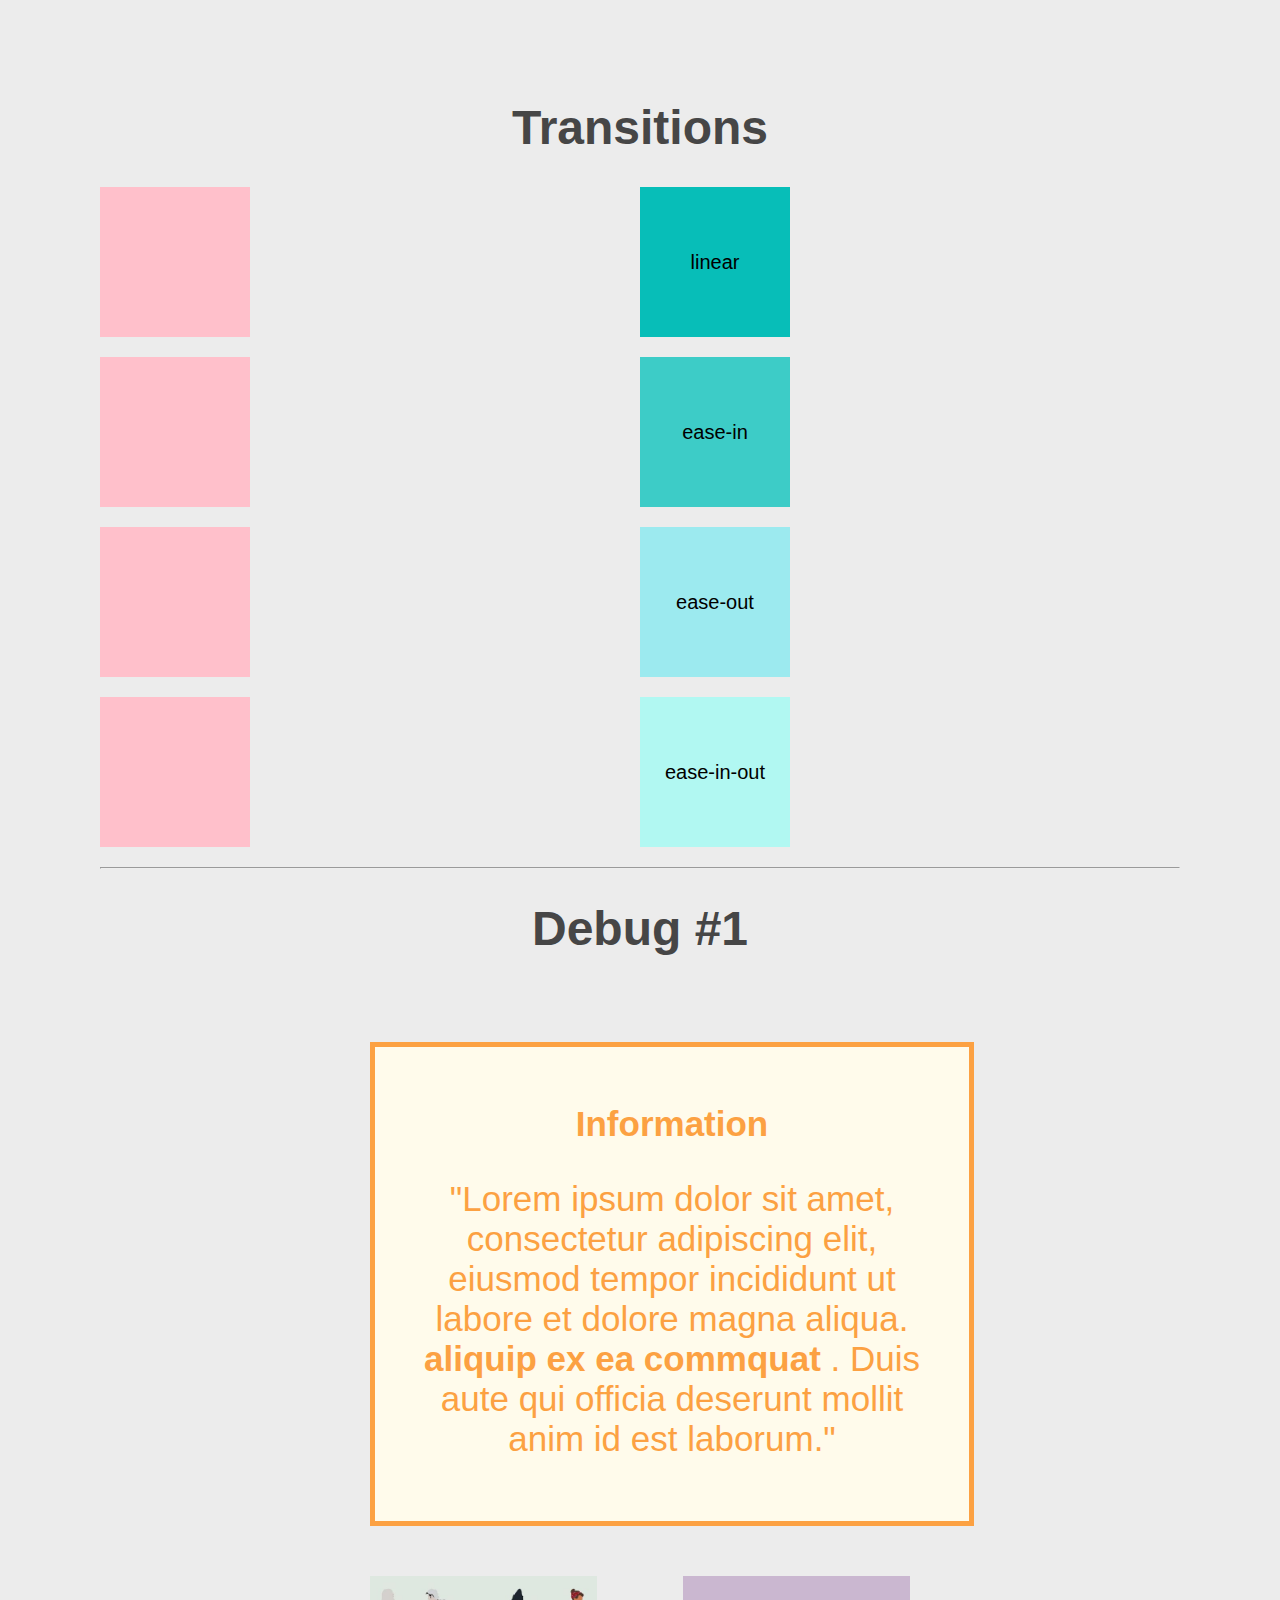
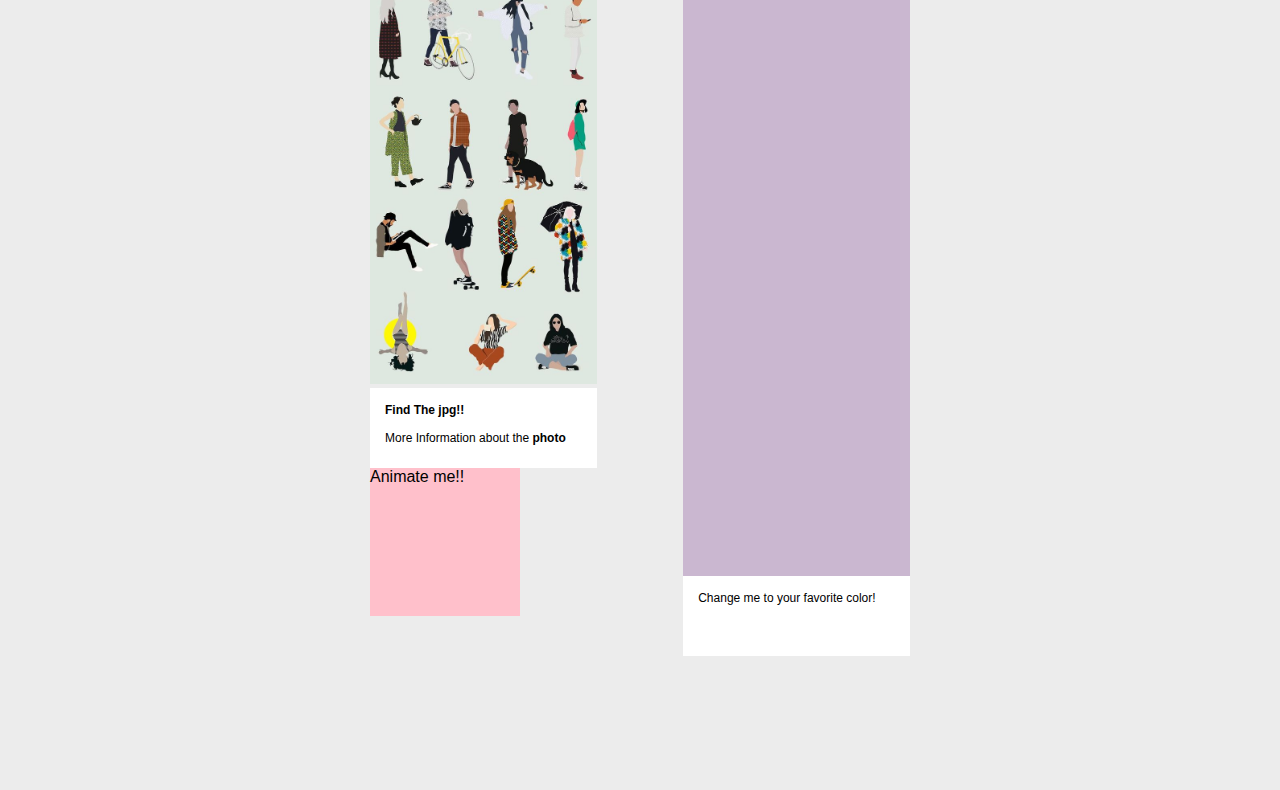
<file: Class/Class6-1/transitions.html>
<!DOCTYPE html>
<html lang="en" dir="ltr">
  <head>
    <meta charset="utf-8">
    <title>CSS Transitions</title>
    <link rel="stylesheet" href="css/transition-style.css">
  </head>
  <body>

    <section>
      <h1 class="title">Transitions</h1>

      <div class="leftSide">
        <div class="box color"> </div>
        <div class="box scale"> </div>
        <div class="box rotate"> </div>
        <div class="box translate"> </div>
      </div>

      <div class="rigthSide">
        <div class="trigger">
          <div class="box one">linear</div>
          <div class="box two">ease-in</div>
          <div class="box three">ease-out</div>
          <div class="box four">ease-in-out</div>
        </div>
      </div>
    </section>

    <hr>

    <section>
      <h1 class="title">Debug #1</h1>

      <!-- Find the 3 bugs, change the pink box and put your favorite color, and animate the pink box -->

      <div class="container">
            <div class="information">
                <h2>Information
                <p> "Lorem ipsum dolor sit amet, consectetur adipiscing elit,
                  eiusmod tempor incididunt ut labore et dolore magna aliqua.
                  <strong>aliquip ex ea commquat </strong>. Duis aute
                  qui officia deserunt mollit anim id est laborum."
                </p>
            </div>

            <div class="cardLeft">
                  <img src="img/thisOne/flatCharacters.jpg" alt="Flat Characters">
                  <div class="cardBase"><strong>Find The jpg!!</strong> <br><br> More Information about the <b>photo</b></div>
            </div>

            <div class="cardRight">
                <div class="colorBox"></div>
                <div class="cardBase">  Change me to your favorite color! </div>
            </div>

            <div class="transitionContainer rotate">
                    <div class="box animation">Animate me!!</div>
            </div>
      </div>

      <!-- You wen too far -->

    </section>






  </body>
</html>
</file>
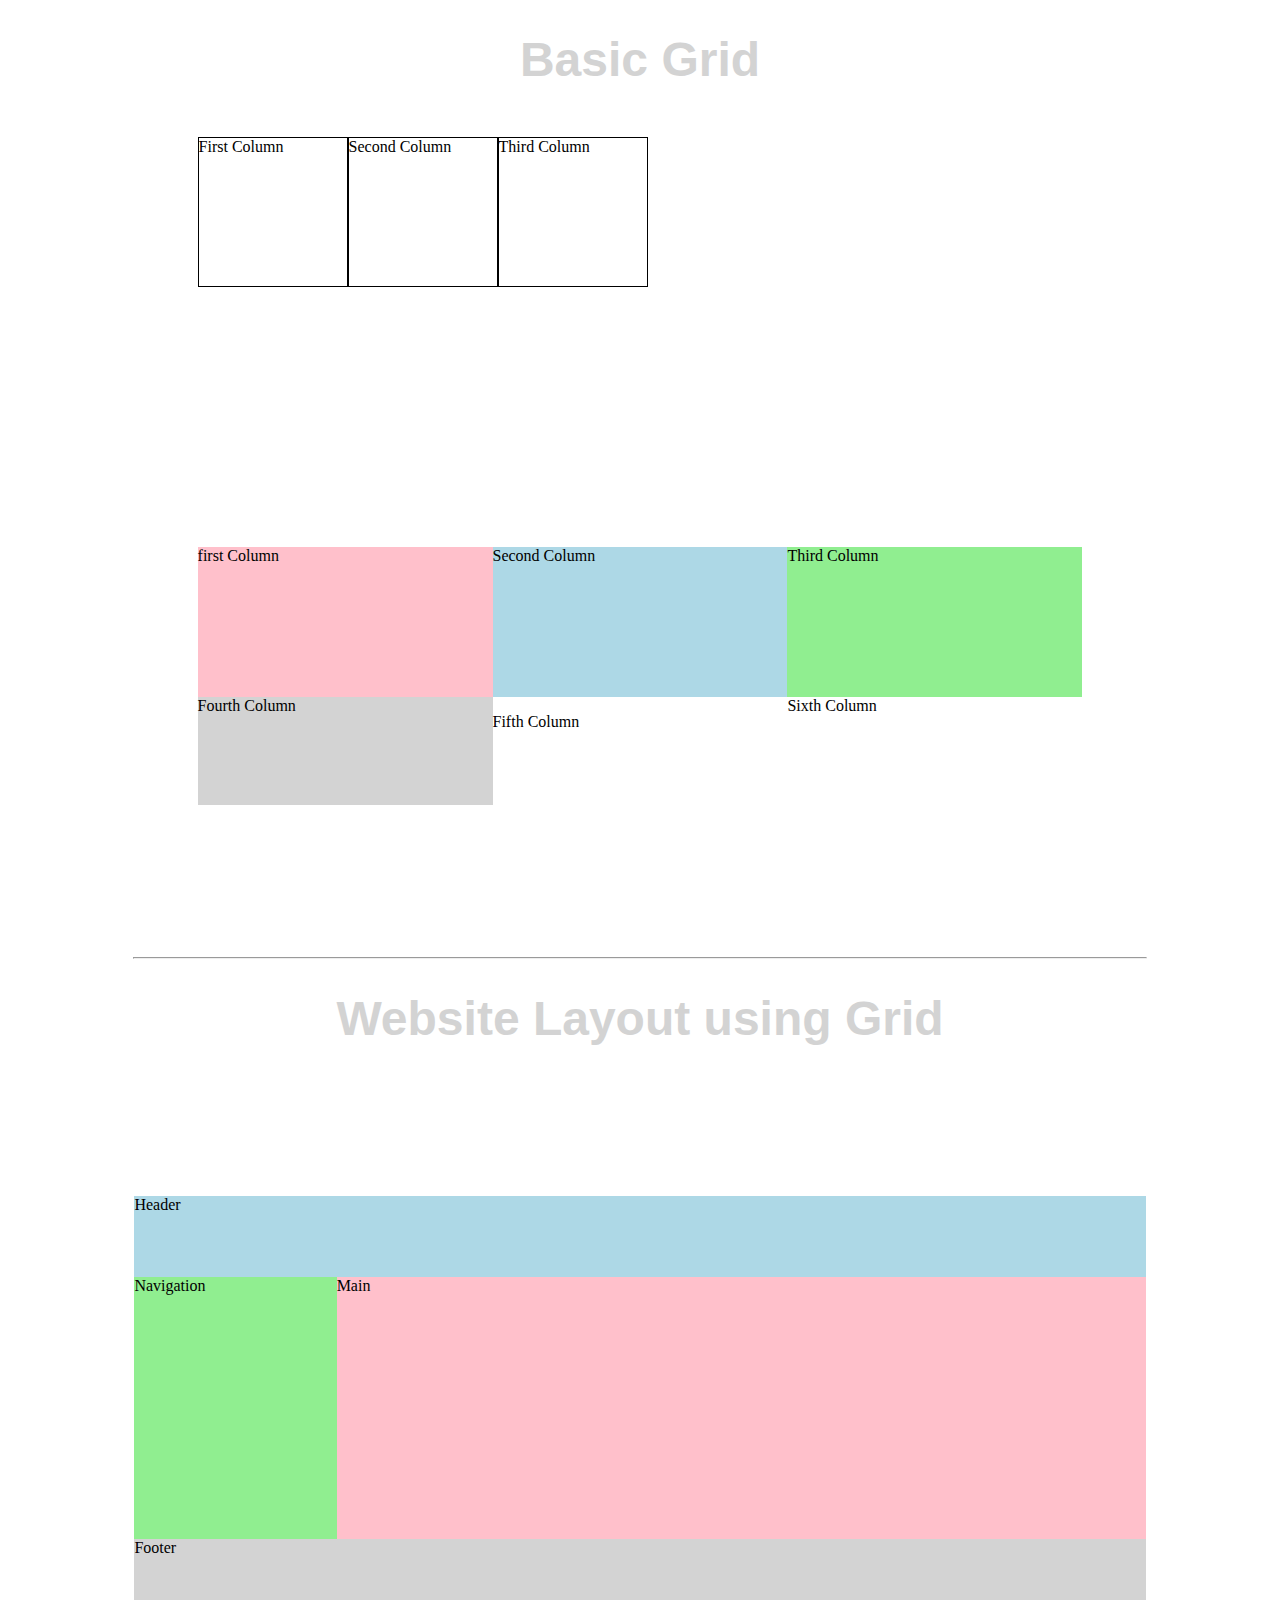
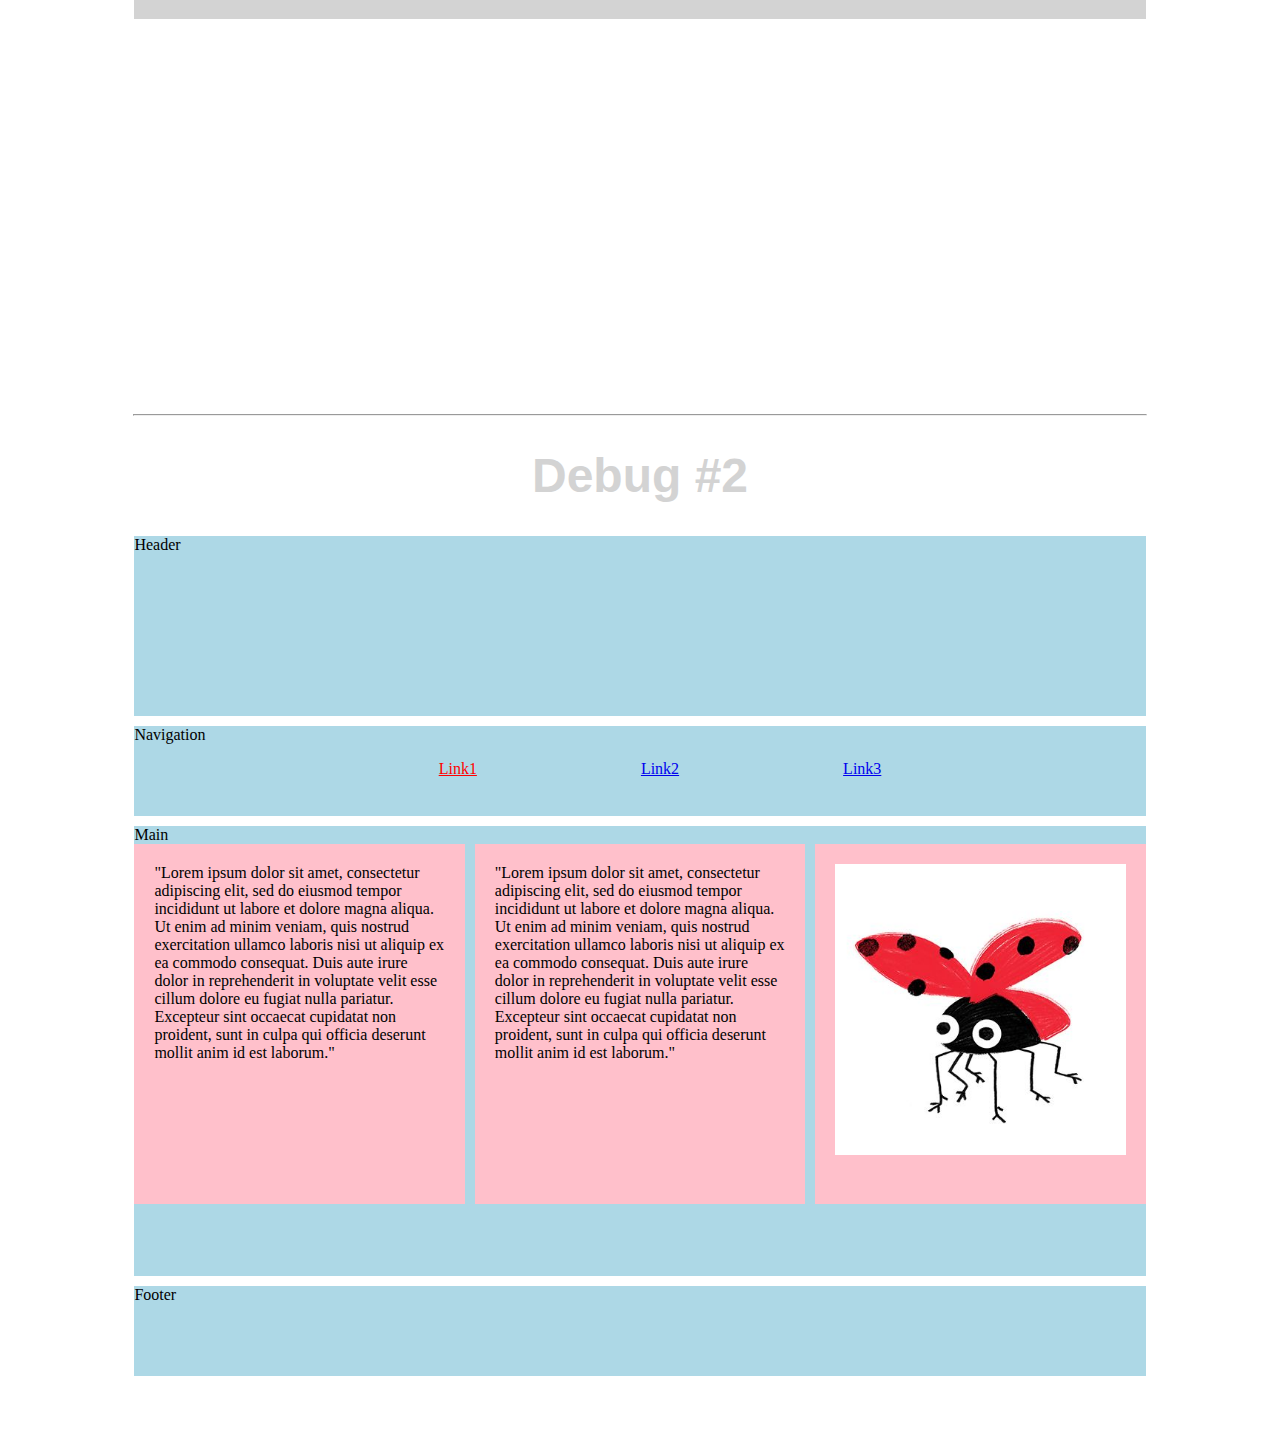
<file: Class/Class6-2/grid.html>
<!DOCTYPE html>
<html lang="en" dir="ltr">
  <head>
    <meta charset="utf-8">
    <title>Grids</title>
    <meta name="author" content="Jose Guzman">
    <meta name="content" content="grid templates and queries & debug#2">
    <meta name="keywords" content="grid, queries, footer, main">
    <link rel="stylesheet" href="css/gridStyle.css">
  </head>

  <body>

    <!-- These are Grids!!! Really helpful to create different layouts and organize content -->

    <section>
      <h1>Basic Grid</h1>

      <div class="basicGrid1">
          <div> First Column</div>
          <div> Second Column</div>
          <div> Third Column</div>

          </div>
      </div>

      <div class="basicGrid2">
          <div> first Column </div>
          <div> Second Column</div>
          <div> Third Column</div>
          <div> Fourth Column</div>
          <p>Fifth Column</p>
          Sixth Column
      </div>



    </section>


    <hr>

        <!-- This grid is more complex than the others because it let us have our whole webpage arrenge inside one grid -->
    <section>
          <h1>Website Layout using Grid</h1>

              <!-- The divs are boxes we can use to arrenge our content. They are very useful!!!! -->
          <div class="gridLayout">
                <!-- The header usually remains the same through all our webpages -->
                <header>
                  Header
                </header>
                <!-- Here is our navigation -->
                <nav>
                  Navigation
                </nav>
                <!-- We use the main tag for the main content of our website the content inside this tag will change in each webpage from our website -->
                <main>
                  Main
                </main>
                  <!-- The footer usually have our contact information it depends on what the website is about -->
                <footer>
                  Footer
                </footer>
          </div>
    </section>


    <hr>

    <section>
      <h1>Debug #2</h1>
        <!-- Fix 1 bug, change the color to pink in the first link of the navigation,
        and create a grid of 3 columns inside the main tag using the class and divs provided inside -->

      <!-- You should look the bug around here   -->
      <div class="container">
          <header>
            Header
          </header>
      <!-- You pass it ... -->
          <nav>
            Navigation
            <!-- Change the First link without adding a new class -->
            <ul class="navUl">
              <li> <a href="#">Link1</a> </li>
              <li> <a href="#">Link2</a> </li>
              <li> <a href="#">Link3</a> </li>
            </ul>
          </nav>

          <main>
            Main
            <div class="gridMain">
              <div>
                "Lorem ipsum dolor sit amet, consectetur adipiscing elit,
                sed do eiusmod tempor incididunt ut labore et dolore magna aliqua.
                Ut enim ad minim veniam, quis nostrud exercitation ullamco laboris
                nisi ut aliquip ex ea commodo consequat. Duis aute irure dolor in
                reprehenderit in voluptate velit esse cillum dolore eu fugiat nulla pariatur.
                Excepteur sint occaecat cupidatat non proident, sunt in culpa qui officia deserunt
                mollit anim id est laborum."
               </div>
              <div>
                "Lorem ipsum dolor sit amet, consectetur adipiscing elit,
                sed do eiusmod tempor incididunt ut labore et dolore magna aliqua.
                Ut enim ad minim veniam, quis nostrud exercitation ullamco laboris
                nisi ut aliquip ex ea commodo consequat. Duis aute irure dolor in
                reprehenderit in voluptate velit esse cillum dolore eu fugiat nulla pariatur.
                Excepteur sint occaecat cupidatat non proident, sunt in culpa qui officia deserunt
                mollit anim id est laborum."
              </div>
              <div>
                <!-- Extra points if you can tell me how I center the image inside my grid column -->
                <img src="img/bug.jpg" alt="ladyBug">
              </div>
            </div>
          </main>

          <footer>
            Footer
          </footer>

      </div>
    </section>



  </body>
</html>
</file>
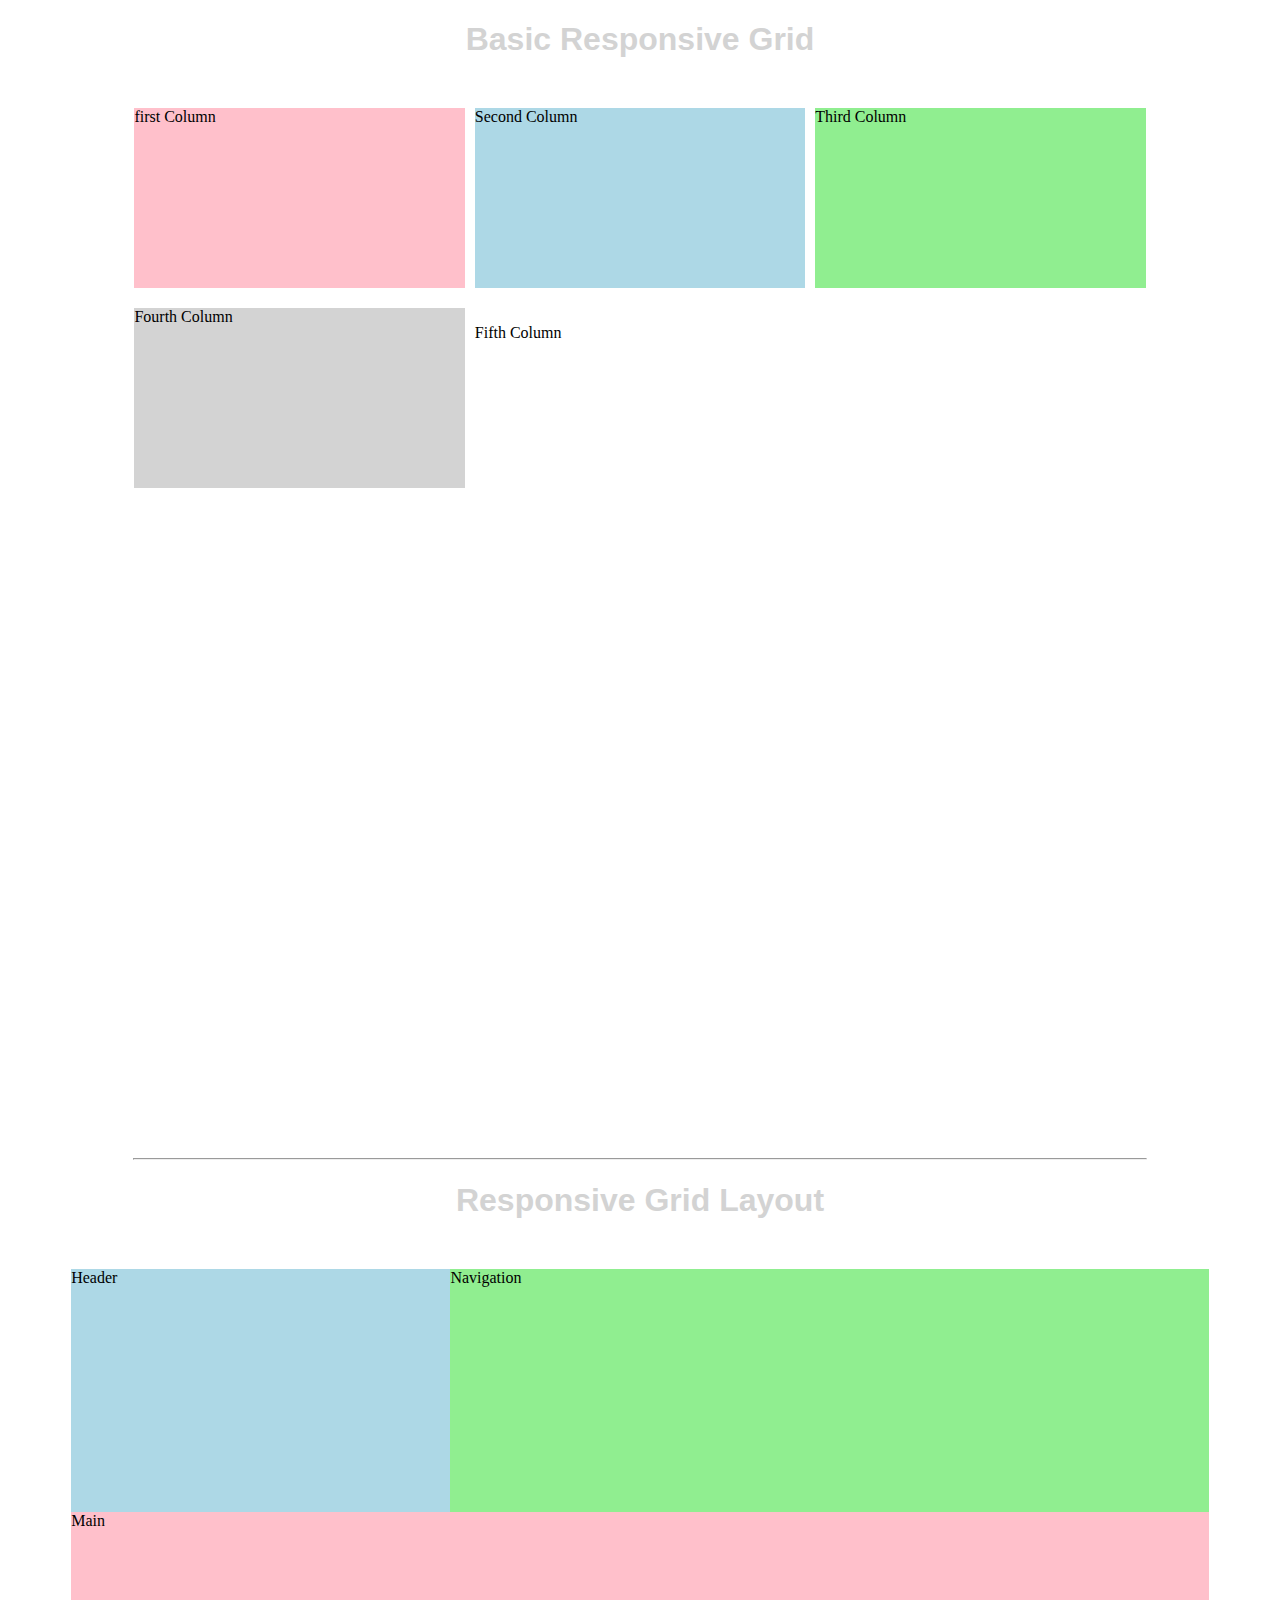
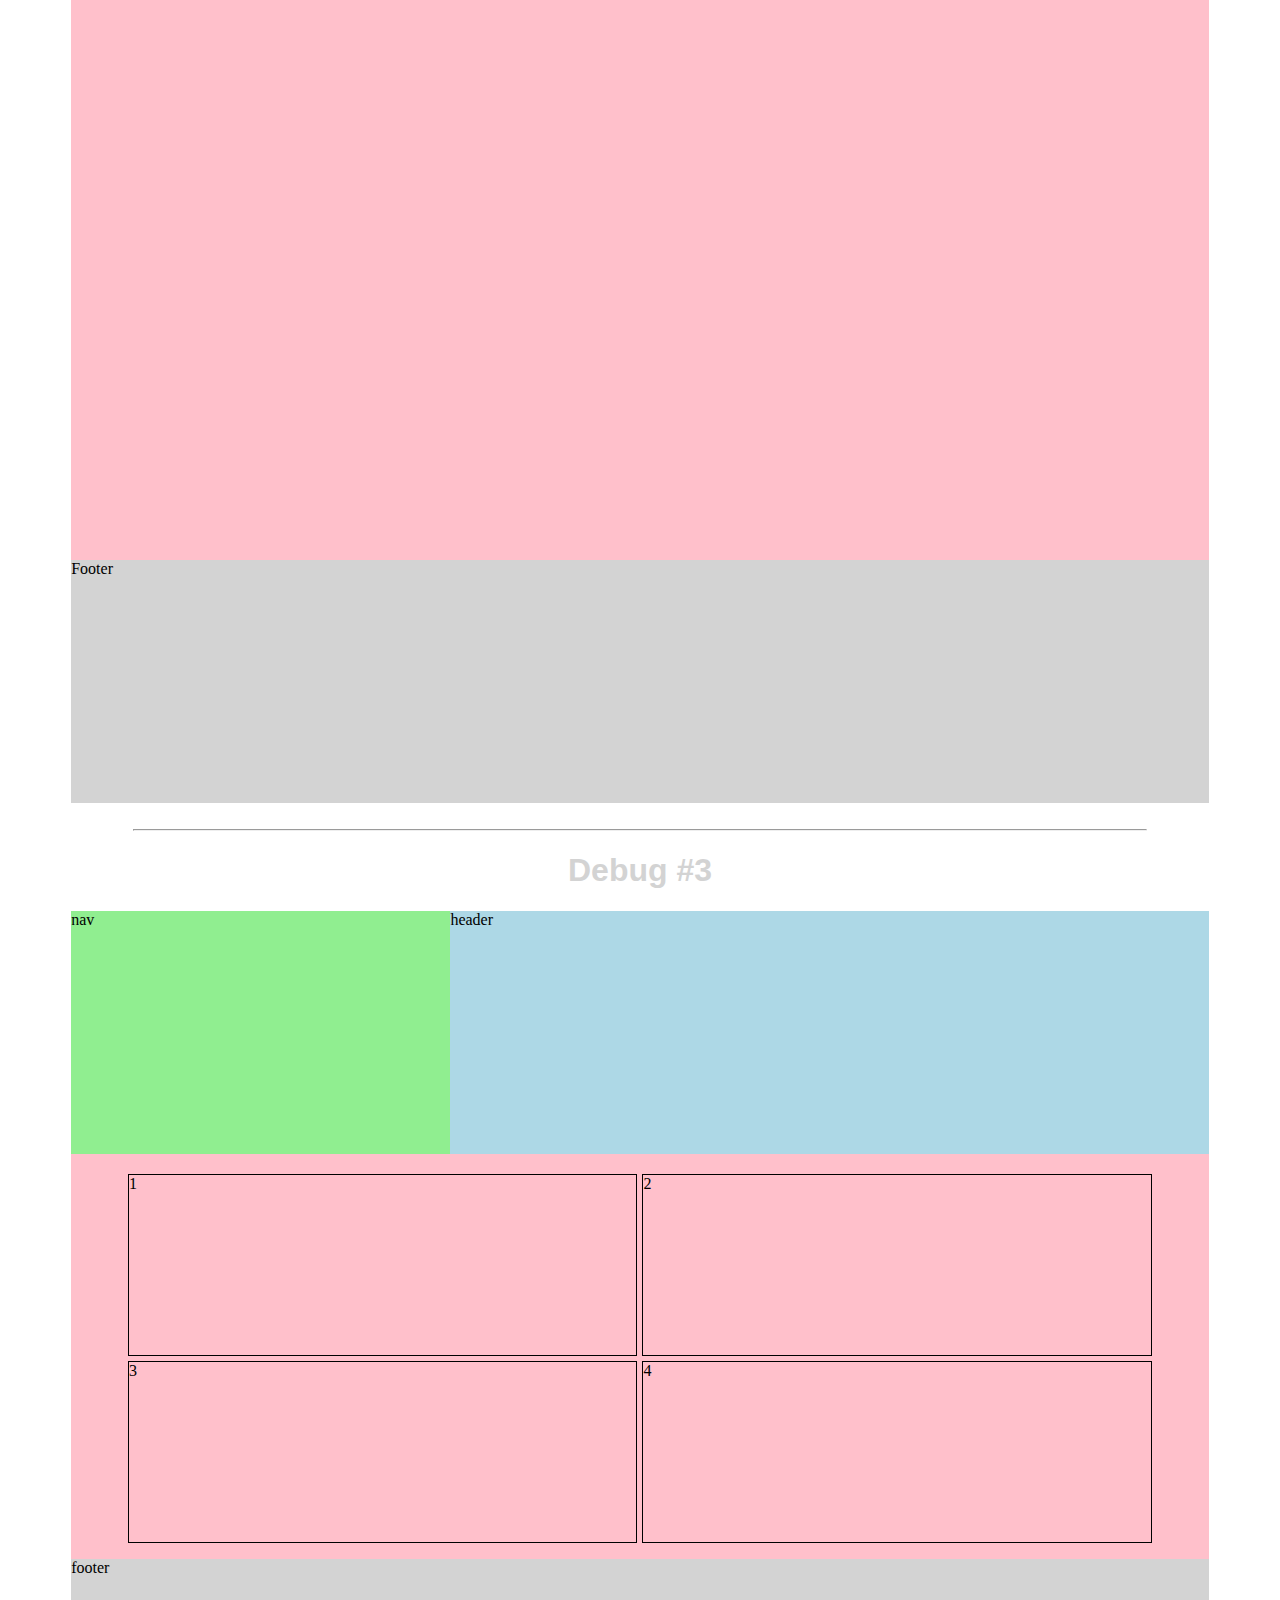
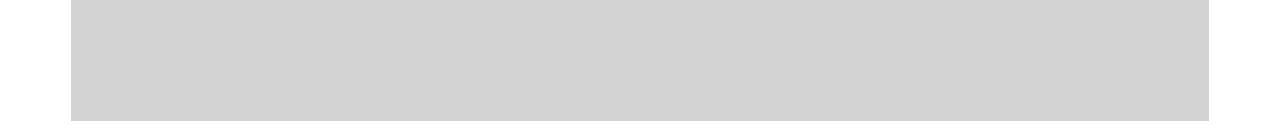
<file: Class/Class7-1/responsiveGrid.html>
<!DOCTYPE html>
<html lang="en" dir="ltr">
  <head>
    <meta charset="utf-8">
    <title>Responsive Grid</title>
    <meta name="author" content="Jose Guzman">
    <meta name="content" content="Responsive Grid">
    <!-- This stylesheet won't activate until the screens gets wider than 501 px -->
    <link rel="stylesheet" media="only screen and (min-width: 501px)" href="css/desktopGrid.css">
    <!-- This stylesheet won't activate until the screens gets smaller than 500px; -->
    <link rel="stylesheet" media="only screen and (max-width: 500px)" href="css/mobileGrid.css">
    <!-- The viewport meta tag won't let the browser to scale down my website -->
    <meta name="viewport" content="initial-scale=1">
  </head>
  <body>
    <!-- These are Grids!!! Really helpful to create different layouts and organize content -->

    <section>
      <h1>Basic Responsive Grid</h1>

      <!-- The grid will use any element nested and treat it like a grid's cell -->
      <div class="basicGrid">
          <div> first Column </div>
          <div> Second Column</div>
          <div> Third Column</div>
          <div> Fourth Column</div>
          <!-- It doesn't matter if it is a div or a p or any other tag -->
          <p>Fifth Column</p>
      </div>



    </section>

    <hr>

    <!-- This grid is more complex than the others because it let us have our whole webpage arrenge inside one grid -->
<section>
      <h1>Responsive Grid Layout</h1>

          <!-- The divs are boxes we can use to arrenge our content. They are very useful!!!! -->
      <div class="gridLayout">
            <!-- The header usually remains the same through all our webpages -->
            <header>
              Header
            </header>
            <!-- Here is our navigation -->
            <nav>
              Navigation
            </nav>
            <!-- We use the main tag for the main content of our website the content inside this tag will change in each webpage from our website -->
            <main>
              Main
            </main>
              <!-- The footer usually have our contact information it depends on what the website is about -->
            <footer>
              Footer
            </footer>
      </div>
</section>

<hr>


<section>
  <h1>Debug #3</h1>


    <!--
      Use the two classes to create a grid within another grid.
      Then use both mobile and desktop css files to create a responsive grid.
      -->
    <!-- For the class gridMain you will have to use the grid areas only in the desktop version -->
    <!-- Use the smallGrid to create a simple grid inside the mainGrid-->


  <div class="gridMain">
      <header>
        header
      </header>

      <nav>
        nav
      </nav>

      <main>
        <div class="smallGrid">
          <div>1</div>
          <div>2</div>
          <div>3</div>
          <div>4</div>
        </div>
      </main>

      <footer>
        footer
      </footer>

  </div>
</section>


  </body>
</html>
</file>
<file: Class/Class6-1/css/transition-style.css>
/* STYLING AND LAYOUT OF PAGE */
body
{
    margin: 100px;
    background-color: #ececec;
    font-family: sans-serif;
}
.title
{
  text-align: center;
  font-size: 3em;
  font-family: sans-serif;
  color: #464646;
}
.leftSide
{
  float: left;
  width: 50%;
}
.rigthSide
{
  float: right;
  width: 50%;
}

/* --------------------------    TRANSITIONS   ------------------------------ */
.box
{
  width: 150px;
  height: 150px;
  background-color: pink;
  margin-bottom: 20px;
}
                                    /* lEFT SIDE */

   /* CHANGE COLOR */
.color
{
  transition: background-color 1000ms ease-in 1000ms;
    /* ----   property * duration * transition timing * delay ----- */

  /* transition-duration: 1000ms;
  transition-property: background-color; */
}
.color:hover
{
   background-color: #bdeff7;
}
  /* CHANGE SCALE */
.scale
{
  transition-duration: 1000ms;
  transition-property: transform;
}
.scale:hover
{
  transform: scale(.5, .5) ;
}
  /* ROTATE THE SQUAER IN 45 DEGREES */
.rotate
{
  transition-delay: 500ms;
  transition-duration: 2000ms;
  transition-property: transform;
}
.rotate:hover
{
  transform: rotate(45deg);
/* transform: rotate(1.5turn); */
}
/* MOVE SQUARE RIGHT AND DOWN */
.translate
{
  transition-duration: 1000ms;
  transition-property: transform;
}
.translate:hover
{
  transform: translate(250px, 250px);
}

                                    /* RIGHT SIDE */

.trigger .box
{
  transition-duration: 2000ms;
  transition-property: width;
  display: flex;
  justify-content: center;
  align-items: center;
  font-size: 20px;
}

.trigger:hover .box
{
  width: 100%;
}
        /* LINEAR */
.one
{
background-color: #07BEB8;
transition-timing-function: linear;
}
        /* EASE-IN */
.two
{
background-color: #3DCCC7;
transition-timing-function: ease-in;
}
        /* EASE-OUT */
.three
{
background-color: #9CEAEF;
transition-timing-function: ease-out;
}
      /* EASE-IN-OUT */
.four
{
background-color: #B1F8F2;
transition-timing-function: ease-in-out;
}

/* --------------------------   END TRANSITIONS   ------------------------------ */




/* --------------------------------    Debug#1 SECTION    ------------------------------ */


.container
{
  width: 50%;
  margin: 0 auto;
  margin-bottom: 50px;
  padding: 5%;
}
.information
{
  width: 100%;
  margin: 0 auto;
  margin-bottom: 50px;
  padding: 5%;
  background-color: #fffbeb;
  border: 5px solid  #fca142;
}
.information h2
{
  color: #fca142;
  font-size: 35px;
  text-align: center;
  font-family: sans-serif;
}
.information p
{
  font-weight: lighter;
  font-family: sans-serif;
}

.cardContainer
{
  height: 100vh;
  width: 50%;
  margin: 0 auto;
}
.cardLeft
{

  float: left;
  width: 42%;
}
.cardLeft img
{
  width: 100%;
}
.cardRight
{
  float: right;
  width: 42%;
}
.cardRight .colorBox
{
  margin: auto;
  height: 600px;
  background-color: rgb(202, 183, 208);
}
.cardBase
{
  height: 50px;
  padding: 15px;
  font-size: 12px;
  background-color: white;
}

.transitionContainer
{
  width: 50%;
  margin-top: 100%;
}

/* You should put your transition code here: */
.transitionContainer
{
  width: 50%
  margin-top: 100%
  transition-delay: 500ms;
  transition-duration: 2000ms;
  transition-property: transform;
}

/* ---------------------------------- ENDDEBUG SECTION ------------------------------------------- */

















































/* .safe
{
  width: 150px;
  height: 150px;
  background-color: gray;
  border:20px solid #999;
}
.translate
{
  transition-duration: 1000ms;
  transition-property: transform;
}
.safe:hover .translate
{
    transform: translate(250px, 250px);
} */
</file>
<file: Class/Class6-2/css/gridStyle.css>
/* STYLE TO MY LAYOUT */
h1
{
    font-size: 3em;
    font-family: sans-serif;
    color: lightgray;
    text-align: center;
}
hr
{
  width: 80%;
}


/* ---------------------------- BASIC GRID ----------------------------- */

.basicGrid1
{
  width: 70%;
  /* The vh value refers to the viewport height; 100vh will be the size of your browser height */
  height: 40vh;
  margin: auto;
  margin-top: 50px;

  /* px are an absolute unit, so they will remain the same all the time */
  display: grid;
  grid-template-rows: 150px 100px;
                      /* the height of your row */
  grid-template-columns:150px 150px 150px;
                      /* the width of your columns */
}


/* Give a border line to all divs inside my .basicGrid1 class */
.basicGrid1 div
{
  border: 1px solid black;
}


.basicGrid2
{
  width: 70%;
  height: 40vh;
  margin: auto;
  margin-top: 50px;
  margin-bottom: 50px;
  /* The value % will be relative to the size of the parent element,
   if it doesn't have any parent it will take the size of the screen */
  display: grid;
  grid-template-rows: 150px 30%;
  /* 1 fr will be relative to the width size of your row, and the amounts of columns you have */
  grid-template-columns:1fr 1fr 1fr;

}


/* This is how you get only the firs div instead of affecting all of them */
.basicGrid2 div:first-child
{
background-color: pink;
}
/* the secon child div */
.basicGrid2 div:nth-child(2)
{
  background-color: lightblue;
}
/* the third child div */
.basicGrid2 div:nth-child(3)
{
  background-color: lightgreen;
}
/* Hope you get the idea by now.. */
.basicGrid2 div:nth-child(4)
{
  background-color: lightgray;
}


/* ---------------------------- END BASIC GRID ----------------------------- */




/* ---------------------------- WEBSITE LAYOUT USING GRID ----------------------------- */

.gridLayout
{
  width: 80%;
  height: 90vh;
  margin: auto;
  margin-top: 150px;
/* Here you will notice that is a more complex grid */
  display: grid;
  /* The templates areas will help us to distribute the cells from our grid in the order we want.
  You can name it as you like of course is always good to name it in a obvious way.  */
  grid-template-areas:  "hea hea  hea"
                        "nav main main"
                        "nav main main"
                        "foo foo foo";
                        /* The 3 tabs means it'll be 3 columns */

  grid-template-rows: 10% 100px 20% 5em;
  grid-template-columns: .5fr 1fr 1fr;

}
/* Now you assign the grid areas to the elements in you HTML */
.gridLayout header
{
  grid-area: hea;
  background-color: lightblue;
}
.gridLayout nav
{
  grid-area: nav;
  background-color: lightgreen;
}
.gridLayout main
{
  grid-area: main;
  background-color: pink;
}
.gridLayout footer
{
  grid-area: foo;
  background-color: lightgray;
}


/* ---------------------------- END  WEBSITE LAYOUT USING GRID ----------------------------- */




/* -------------------------------  DEBUGGRID#2  --------------------------------- */

.container
{
  width: 80%;
  height: 100vh;
  margin: auto;

}
.container header
{
  width: 100%;
  height: 20%;
  background-color: lightblue;
}
.container nav
{
  width: 100%;
  height: 10%;
  background-color: lightblue;
}
.container main
{
  width: 100%;
  height: 50%;
  background-color: lightblue;
}
.container footer
{
  width: 100%;
  height: 10%;
  background-color: lightblue;
}
/* You can use your selectors this way if you want to apply the same properties to all this elements at the same time */
.container footer, .container main, .container nav, .container header {
  margin-bottom: 10px;
}
.navUl
{
  text-align: center;
}
.navUl li
{
  display: inline;
  margin: 0 80px 0 80px;
}
.navUl li:first-child a
{
  color: red;
}

.gridMain
{
  height: 80%;
  /* Apply the properties here to create your grid inside your main element */
  display: grid;
  grid-template-rows: 100%;
  grid-template-columns: 1fr 1fr 1fr;
  grid-column-gap: 10px;
}

/* Uncomment the css below; after you create your grid using gridMain */

.gridMain div
{
background-color: pink;
padding: 20px;
}
.gridMain div:nth-child(3) img
{
display: block;
margin: auto;
width: 100%;
overflow: hidden;
} */


/* -------------------------------  END DEBUGGRID#2  --------------------------------- */
</file>
<file: Class/Class7-1/css/desktopGrid.css>
/* STYLE TO MY LAYOUT */
h1
{
  font-size: 2em;
  font-family: sans-serif;
  color: lightgray;
  text-align: center;
}
hr
{
width: 80%;
}


/* ---------------------------- BASIC GRID ----------------------------- */

.basicGrid
{
  width: 80%;
  height: 100vh;
  margin: auto;
  margin-top: 50px;
  margin-bottom: 150px;
  /* The value % will be relative to the size of the parent element,
   if it doesn't have any parent it will take the size of the screen */
  display: grid;
  /* THIS DEFINES THE HEIGHT OF YOUR ROWS */
  grid-template-rows: 20% 20%;
  /* 1 fr will be relative to the width size of your row, and the amounts of columns you have */
  grid-template-columns:1fr 1fr 1fr;

  grid-row-gap: 20px;
  grid-column-gap: 10px;

}


/* This is how you get only the firs div instead of affecting all of them */
.basicGrid div:first-child
{
background-color: pink;
}
/* the secon child div */
.basicGrid div:nth-child(2)
{
  background-color: lightblue;
}
/* the third child div */
.basicGrid div:nth-child(3)
{
  background-color: lightgreen;
}
/* Hope you get the idea by now.. */
.basicGrid div:nth-child(4)
{
  background-color: lightgray;
}

/* ---------------------------- END BASIC GRID ----------------------------- */

/* ---------------------------- RESPONSIVE GRID LAYOUT ----------------------------- */

.gridLayout
{
  width: 90%;
  height: 90vh;
  margin: auto;
  margin-top: 50px;
  margin-bottom: 350px;

 /* WE START OUR GRID WITH THIS PROPERTY */
  display: grid;
  /* The templates areas will help us to distribute the cells from our grid in the order we want.
  You can name it as you like of course is always good to name it in a obvious way.  */
  grid-template-areas:  "hea nav nav"
                        "hea nav nav"
                        "main main main"
                        "foo foo foo";

  grid-template-rows: 10% 20% 80% 30%;
  grid-template-columns: 1fr 1fr 1fr;

}
/* Now you assign the grid areas to the elements in you HTML */
.gridLayout header
{
  grid-area: hea;
  background-color: lightblue;
}
.gridLayout nav
{
  grid-area: nav;
  background-color: lightgreen;
}
.gridLayout main
{
  grid-area: main;
  background-color: pink;
}
.gridLayout footer
{
  grid-area: foo;
  background-color: lightgray;
}

/* ---------------------------- END RESPONSIVE GRID LAYOUT ----------------------------- */

/* -------------------------------  DEBUGRESPONSIVE #3  --------------------------------- */

.gridMain
{
  width: 90%;
  height: 90vh;
  margin: auto;

  /* here goes your main grid: */
  display: grid;
  grid-template-areas:  "nav hea hea"
                        "nav hea hea"
                        "main main main"
                        "foo foo foo";

grid-template-rows: 10% 20% 50% 20%;
grid-template-columns: 1fr 1fr 1fr;
}

/* Now you assign the grid areas to the elements in you HTML */
.gridMain header
{
  grid-area: hea;
  background-color: lightblue;
}
.gridMain nav
{
  grid-area: nav;
  background-color: lightgreen;
}
.gridMain main
{
  grid-area: main;
  background-color: pink;
}
.gridMain footer
{
  grid-area: foo;
  background-color: lightgray;
}

.smallGrid
{
  width: 90%;
  height: 90%;
  margin: auto;
  padding: 20px;
  /* here goes your small grid: */
  display: grid;
  grid-template-rows: 50% 50%;
  grid-template-columns: 1fr 1fr;
  grid-row-gap: 5px;
  grid-column-gap: 5px;
}

/* Give a border line to all divs inside my .basicGrid1 class */
.smallGrid div
{
border: 1px solid black;
}


/* -------------------------------  END DEBUGRESPONSIVE #3  --------------------------------- */
</file>
<file: Class/Class7-1/css/mobileGrid.css>
/* STYLE TO MY LAYOUT */
h1
{
  font-size: 2em;
  font-family: sans-serif;
  color: lightgray;
  text-align: center;
}
hr
{
width: 80%;
}


/* ---------------------------- BASIC GRID ----------------------------- */

.basicGrid
{
  width: 100%;
  height: 100vh;
  margin: auto;
  margin-top: 50px;
  margin-bottom: 150px;
  /* The value % will be relative to the size of the parent element,
   if it doesn't have any parent it will take the size of the screen */
  display: grid;
  /* THIS DEFINES THE HEIGHT OF YOUR ROWS */
  grid-template-rows: 20% 20% 20% 20% 20%;
  /* 1 fr will be relative to the width size of your row, and the amounts of columns you have */
  grid-template-columns:1fr;
  grid-row-gap: 20px;

}


/* This is how you get only the firs div instead of affecting all of them */
.basicGrid div:first-child
{
background-color: pink;
}
/* the secon child div */
.basicGrid div:nth-child(2)
{
  background-color: lightblue;
}
/* the third child div */
.basicGrid div:nth-child(3)
{
  background-color: lightgreen;
}
/* Hope you get the idea by now.. */
.basicGrid div:nth-child(4)
{
  background-color: lightgray;
}

/* ---------------------------- END BASIC GRID ----------------------------- */

/* ---------------------------- RESPONSIVE GRID LAYOUT ----------------------------- */

.gridLayout
{
  width: 100%;
  height: 90vh;
  margin: auto;
  margin-top: 50px;
  margin-bottom: 1650px;

 /* WE START OUR GRID WITH THIS PROPERTY */
  display: grid;
  /* The templates areas will help us to distribute the cells from our grid in the order we want.
  You can name it as you like of course is always good to name it in a obvious way.  */
  grid-template-areas:  "hea hea hea"
                        "nav nav nav"
                        "main main main"
                        "foo foo foo";

  grid-template-rows: 20% 40% 200% 30%;
  grid-template-columns: 1fr 1fr 1fr;

}
/* Now you assign the grid areas to the elements in you HTML */
.gridLayout header
{
  grid-area: hea;
  background-color: lightblue;
}
.gridLayout nav
{
  grid-area: nav;
  background-color: lightgreen;
}
.gridLayout main
{
  grid-area: main;
  background-color: pink;
}
.gridLayout footer
{
  grid-area: foo;
  background-color: lightgray;
}

/* ---------------------------- END RESPONSIVE GRID LAYOUT ----------------------------- */


/* -------------------------------  DEBUGRESPONSIVE #3  --------------------------------- */

.gridMain
{
  width: 150%;
  height: 100vh;
  margin: auto;
  margin-top: 50px;
  margin-bottom: 1650px;
  /* Display the grids in a friendly mobile version */
  display: grid;
  grid-template-areas: "hea hea hea"
                       "nav nav nav"
                       "main main main"
                       "foo foo foo";
  grid-template-rows: 10% 20% 40% 10%;
  grid-template-columns: 1fr 1fr 1fr 1fr;
}


.gridMain header
{ grid-area: hea;
  background-color: lightblue;
}
.gridMain nav
{ grid-area: nav;
  background-color: lightgreen;
}
.gridMain main
{ grid-area: main;
  background-color: pink;
}
.gridMain footer
{ grid-area: foo;
  background-color: lightgray;
}



.smallGrid
{
  width: 100%;
  height: 100%;

/* Display your smaller grid with just rows */
display: grid;

}

/* Give a border line to all divs inside my .basicGrid1 class */
.smallGrid div
{
  border: 1px solid black;
}



/* -------------------------------  END DEBUGRESPONSIVE #3  --------------------------------- */
</file>
